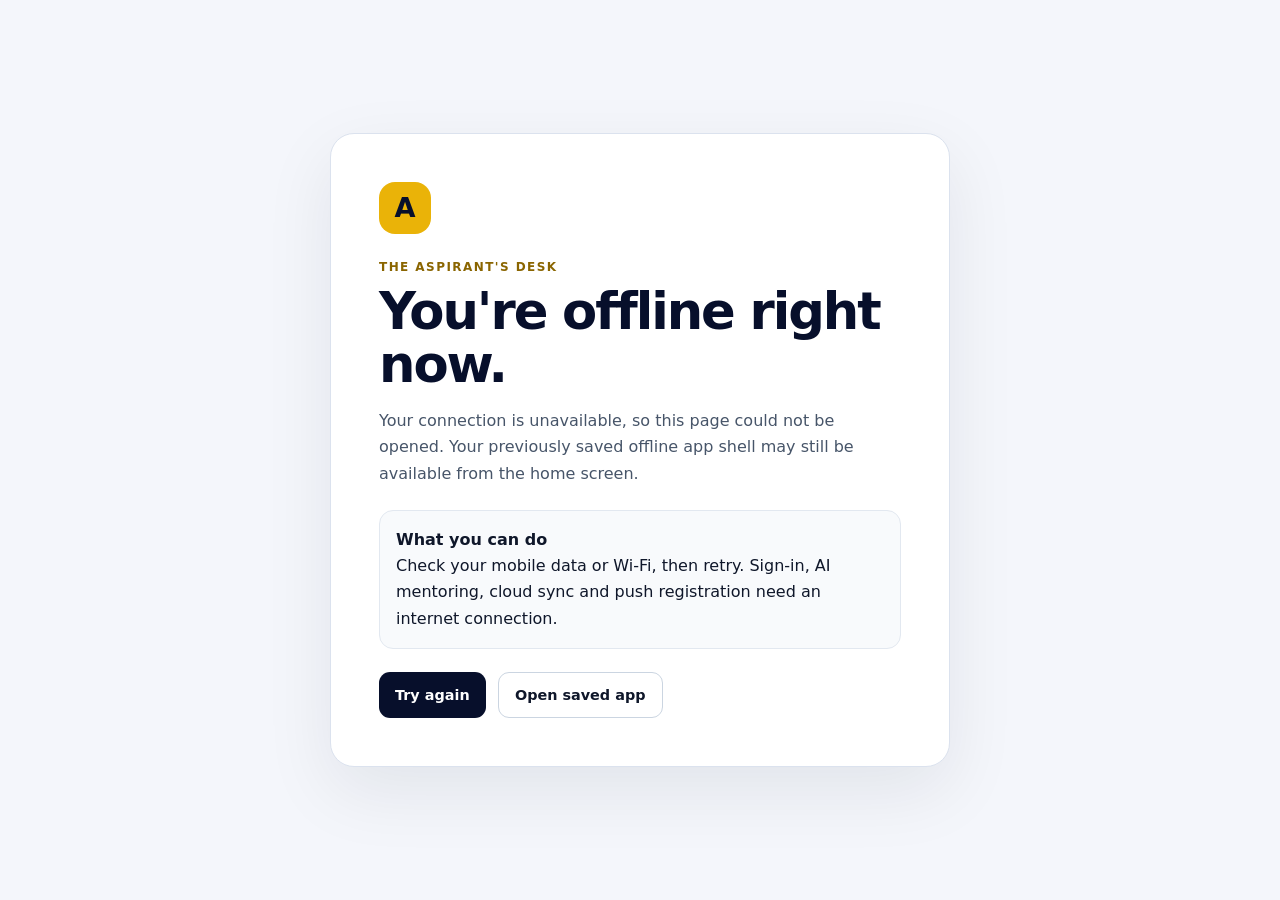
<file: offline.html>
<!DOCTYPE html>
<html lang="en">
<head>
  <meta charset="utf-8">
  <meta name="viewport" content="width=device-width, initial-scale=1">
  <meta name="theme-color" content="#070f2b">
  <title>You're offline | The Aspirant's Desk</title>
  <style>
    :root{color-scheme:light dark;--navy:#070f2b;--gold:#eab308}
    *{box-sizing:border-box}
    body{margin:0;min-height:100vh;display:grid;place-items:center;padding:1.25rem;background:#f4f6fb;color:#0f172a;font:16px/1.65 system-ui,-apple-system,Segoe UI,sans-serif}
    main{width:min(100%,620px);padding:clamp(1.5rem,5vw,3rem);border:1px solid #dbe2ee;border-radius:24px;background:#fff;box-shadow:0 24px 70px #0f172a14}
    .mark{display:grid;place-items:center;width:52px;height:52px;border-radius:16px;background:var(--gold);color:var(--navy);font-size:1.7rem;font-weight:900}
    .eyebrow{margin:1.5rem 0 .4rem;color:#8a6500;font-size:.75rem;font-weight:800;letter-spacing:.12em;text-transform:uppercase}
    h1{margin:.2rem 0 .7rem;color:var(--navy);font-size:clamp(2rem,7vw,3.2rem);line-height:1.05;letter-spacing:-.04em}
    p{color:#475569}
    .hint{margin:1.4rem 0;padding:1rem;border-radius:14px;background:#f8fafc;border:1px solid #e2e8f0}
    button,a{display:inline-flex;align-items:center;justify-content:center;min-height:46px;padding:.7rem 1rem;border-radius:11px;font:700 .9rem system-ui;text-decoration:none}
    button{border:0;background:var(--navy);color:#fff;cursor:pointer}
    a{margin-left:.45rem;border:1px solid #cbd5e1;color:#0f172a}
    @media(prefers-color-scheme:dark){body{background:#060b19;color:#f1f5f9}main{background:#0f172a;border-color:#26334c}h1{color:#f8fafc}p{color:#cbd5e1}.hint{background:#162038;border-color:#334155}a{color:#f8fafc;border-color:#475569}}
  </style>
</head>
<body>
  <main>
    <div class="mark" aria-hidden="true">A</div>
    <p class="eyebrow">The Aspirant's Desk</p>
    <h1>You're offline right now.</h1>
    <p>Your connection is unavailable, so this page could not be opened. Your previously saved offline app shell may still be available from the home screen.</p>
    <div class="hint"><strong>What you can do</strong><br>Check your mobile data or Wi-Fi, then retry. Sign-in, AI mentoring, cloud sync and push registration need an internet connection.</div>
    <button type="button" onclick="window.location.reload()">Try again</button>
    <a href="./">Open saved app</a>
  </main>
</body>
</html>
</file>
